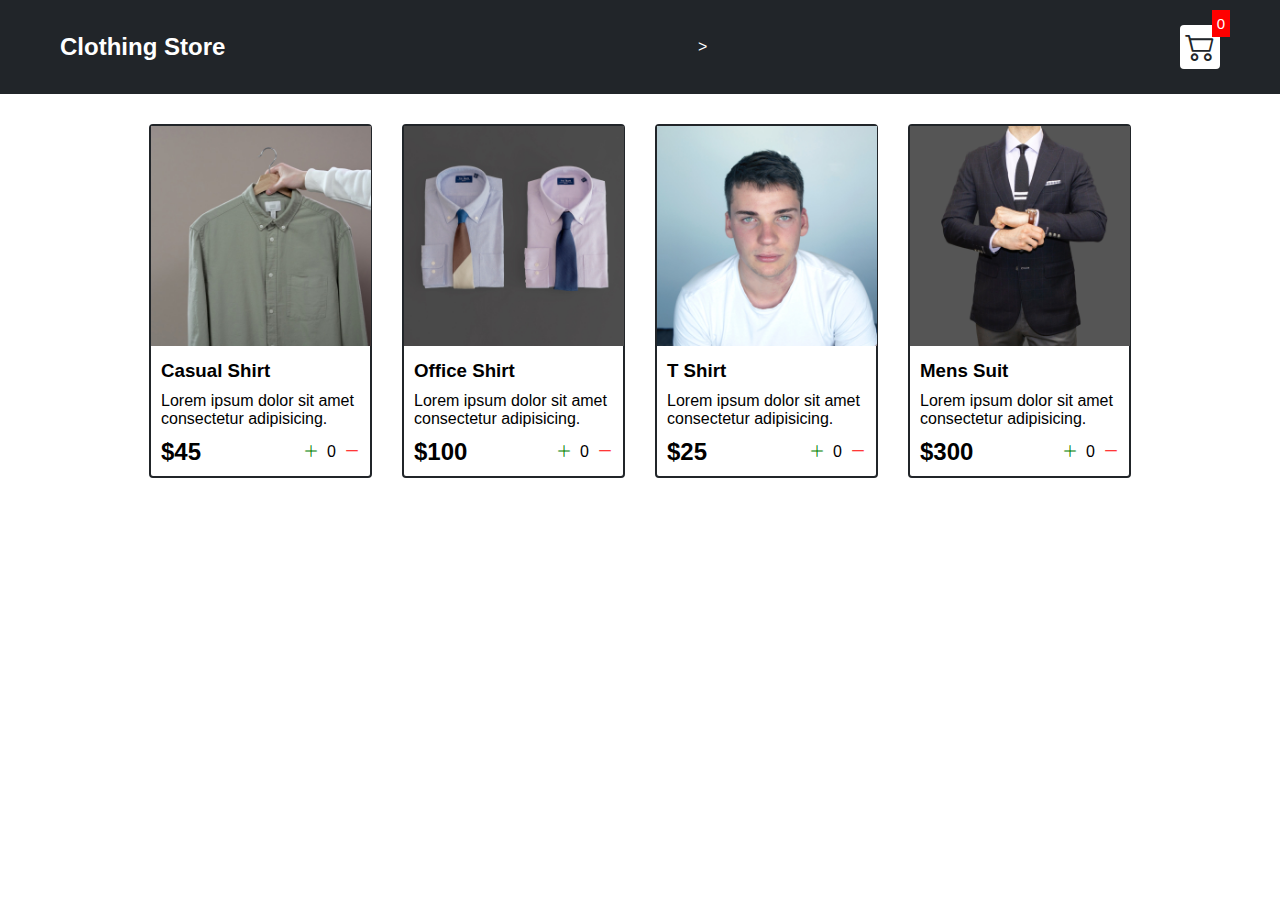
<file: index.html>
<!DOCTYPE html>
<html lang="en">
<head>
    <meta charset="UTF-8">
    <meta name="viewport" content="width=device-width, initial-scale=1.0">
    <title>clothing Store</title>
    <link rel="stylesheet" href="./src/style.css">
    <link rel="stylesheet" href="https://cdn.jsdelivr.net/npm/bootstrap-icons@1.11.3/font/bootstrap-icons.min.css">
</head>
<body>
    <div class="navbar">
        <a href="index.html">
            <h2>Clothing Store</h2>
        </a>
>       <a href="cart.html">
           <div class="cart">
               <i class="bi bi-cart2"></i>
               <div id="cartAmount"   class="cartAmount">0</div>
           </div>
        </a>
        
    </div>
    <div class="shop" id="shop">
        
    </div>
</body>
<script src="./src/data.js"></script>
<script src="./src/main.js"></script>
</html>
</file>
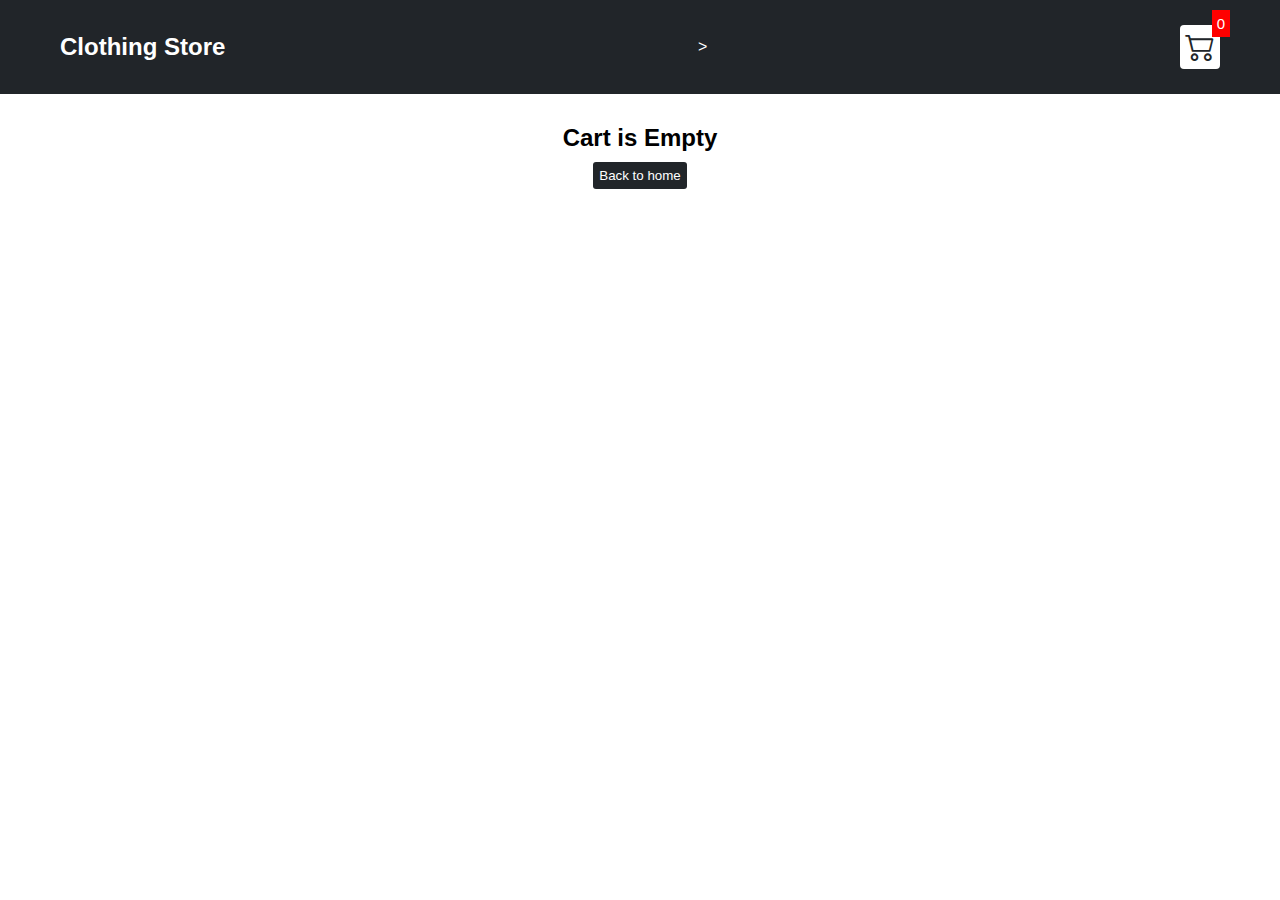
<file: cart.html>
<!DOCTYPE html>
<html lang="en">
<head>
    <meta charset="UTF-8">
    <meta name="viewport" content="width=device-width, initial-scale=1.0">
    <title>clothing Store</title>
    <link rel="stylesheet" href="./src/style.css">
    <link rel="stylesheet" href="https://cdn.jsdelivr.net/npm/bootstrap-icons@1.11.3/font/bootstrap-icons.min.css">
</head>
<body>
    <div class="navbar">
        <a href="index.html">
            <h2>Clothing Store</h2>
        </a>
>       <a href="cart.html">
           <div class="cart">
              <i class="bi bi-cart2"></i>
              <div id="cartAmount"   class="cartAmount">0</div>
           </div>
        </a>
        
    </div>
    <div id="label" class="text-center"></div>
    <div id="shopping-cart" class="shopping-cart"></div>
    <script src="./src/data.js"></script>
    <script src="./src/cart.js"></script>
</body>
</html>
</file>
<file: src/style.css>
*{
    margin: 0;
    padding: 0;
    box-sizing: border-box;
}

body{
    font-family: sans-serif;
}

i{
    cursor: pointer;
}

a{
    text-decoration: none;
    color: white;
}
/* Navbar styles */

.navbar{
    background-color: #212529;
    color: white;
    padding: 25px 60px;
    display: flex;
    justify-content: space-between;
    align-items: center;
    margin-bottom: 30px;
    
}
.cart{
    background-color: white;
    color: #212529;
    font-size: 30px;
    padding: 5px;
    border-radius: 4px;
    position: relative;
}
.cartAmount{
    position: absolute;
    top: -15px;
    right:-10px;
    background-color: red;
    font-size: 15px;
    color: white;
    padding: 5px;

}

/* shop item style */

.shop{
    display: grid;
    grid-template-columns: repeat(4,223px);
    gap: 30px;
    justify-content: center;
}

@media (max-width:1000px) {
    .shop{
        grid-template-columns: repeat(2,223px);

    }
}
@media (max-width:500px) {
    .shop{
        grid-template-columns: repeat(1,223px);

    }
}
.item{
    border: 2px solid #212529;
    border-radius: 4px;
}
.details{
    display: flex;
    flex-direction: column;
    padding: 10px;
    gap: 10px;
}
.price-quantity{
    display: flex;
    justify-content: space-between;
    align-items: center;
}
.buttons{
    display: flex;
    gap: 8px;
    font-size: 16px;
}
.bi-plus-lg{
    color: green;
    
}
.bi-dash-lg{
    color: red;
}


/* style for label and button */

.text-center{
    text-align: center;
    margin-bottom: 20px;
}

.homeBtn,.checkout,.removeAll{
    background-color: #212529;
    color: white;
    border: none;
    padding: 6px;
    border-radius: 3px;
    cursor: pointer; 
    margin-top: 10px;
}
.checkout{
    background-color: green;
}
.removeAll{
    background-color: red;
}

.bi-x-lg{
    color: red;
    font-weight: bold;
}

/* style for shoppingcart */

.shopping-cart{
    display: grid;
    grid-template-columns: repeat(1,320px);
    justify-content: center;
    gap:15px
}

.cart-item{
    border: 2px solid #212529;
    border-radius: 5px;
    display: flex;
}
.title-price-x{
    width: 195px;
    display: flex;
    align-items: center;
    justify-content: space-between;
}
.title-price{
    display: flex;
    align-items: center;
    gap: 10px;
}
.cart-item-price{
    background-color: #212529;
    color: white;
    border-radius: 4px;
    padding: 3px 6px;
}
</file>
